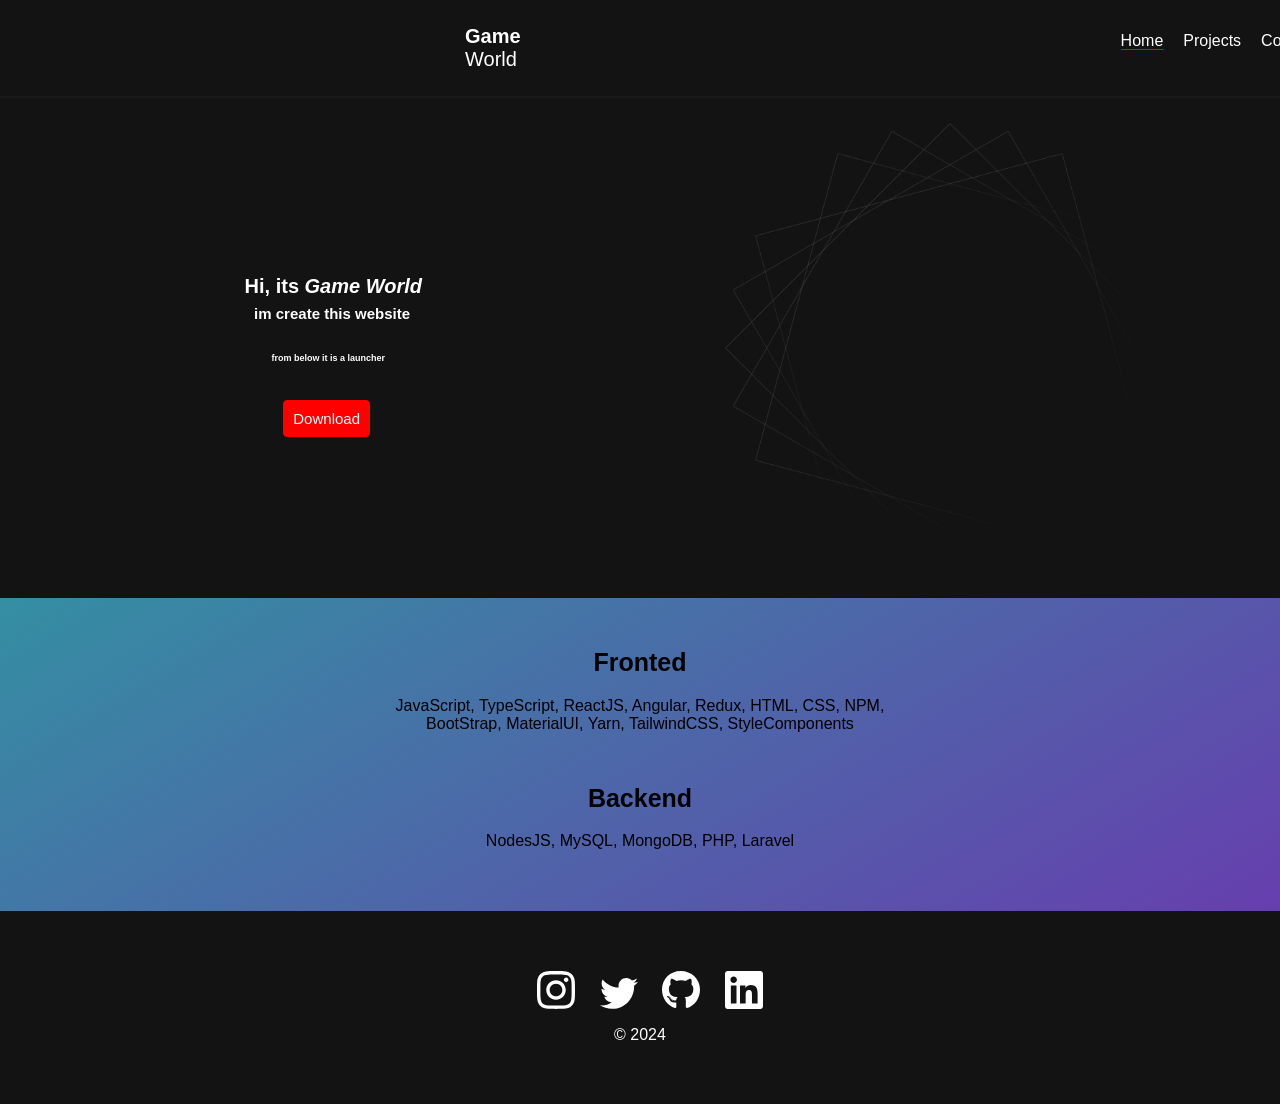
<file: index.html>
<!doctype html>
<html lang="en">
<head>
    <meta charset="UTF-8">
    <meta name="viewport"
          content="width=device-width, user-scalable=no, initial-scale=1.0, maximum-scale=1.0, minimum-scale=1.0">
    <meta http-equiv="X-UA-Compatible" content="ie=edge">
    <title>Document</title>
  <link rel="stylesheet" href="css/style.css">
</head>
<body class="wrapper">
<div class="gradient">
<header class="wrapper-header">
  <div class="header-container">
    <nav class="header-navbar">
      <a href="#" class="wrapper-a"><b>Game</b> World</a>
      <ul class="wrapper-ul">
        <li class="elem-li">
          <a class="wrapper-home" href="index.html" style="border-bottom: 1px solid red">Home</a>
        </li>
      <li class="elem-li">
        <a class="wrapper-project" href="project.html">Projects</a>
      </li>
      <li class="elem-li">
        <a class="wrapper-contacts" href="contacs.html">Contacts</a>
      </li>
        <li class="elem-li">
          <a href="Major.html" class="wrapper-major">Major 2020</a>
        </li>
      </ul>
    </nav>
  </div>
</header>
<main class="wrapper-main">
  <hr style="border: 1px solid #19191a">
  <div class="main-container">
    <img class="elem-mainbg" src="img/header-bg.png" alt="">
    <p class="elem-p"><b>Hi, its <i>Game World</i></b></p>
    <p class="elem-p2"><b>im create this website</b></p>
    <p class="elem-p3"><b>from below it is a launcher</b ></p>
    <a href="download/ОТКРОЙ.zip" target="_blank" class="elem-download">Download</a>
  </div>
  <div class="wrapper-jscs">
    <p class="elem-par"><b>Fronted</b></p>
    <p class="elem-par2">JavaScript, TypeScript, ReactJS, Angular, Redux, HTML, CSS, NPM,</p>
    <p class="elem-par3">BootStrap, MaterialUI, Yarn, TailwindCSS, StyleComponents</p>
    <p class="elem-par4"><b>Backend</b></p>
    <p class="elem-par5">NodesJS, MySQL, MongoDB, PHP, Laravel</p>
  </div>
</main>
<footer class="wrapper-footer">
  <div class="footer-container">
    <a target="_blank" href="https://www.instagram.com/">
    <img class="elem-site" src="img/icons/instagram.svg" alt="">
    </a>
    <a target="_blank" href="https://x.com/i/flow/login?input_flow_data=%7B%22requested_variant%22%3A%22eyJsYW5nIjoicnUifQ%3D%3D%22%7D">
    <img class="elem-site" src="img/icons/twitter.svg" alt="">
    </a>
    <a target="_blank" href="https://github.com/">
    <img class="elem-site" src="img/icons/gitHub.svg" alt="">
    </a>
    <a target="_blank" href="https://www.linkedin.com/">
    <img class="elem-site" src="img/icons/linkedIn.svg" alt="">
    </a>
    <p class="elem-year">© 2024</p>
  </div>
</footer>
</div>
</body>
</html>
</file>
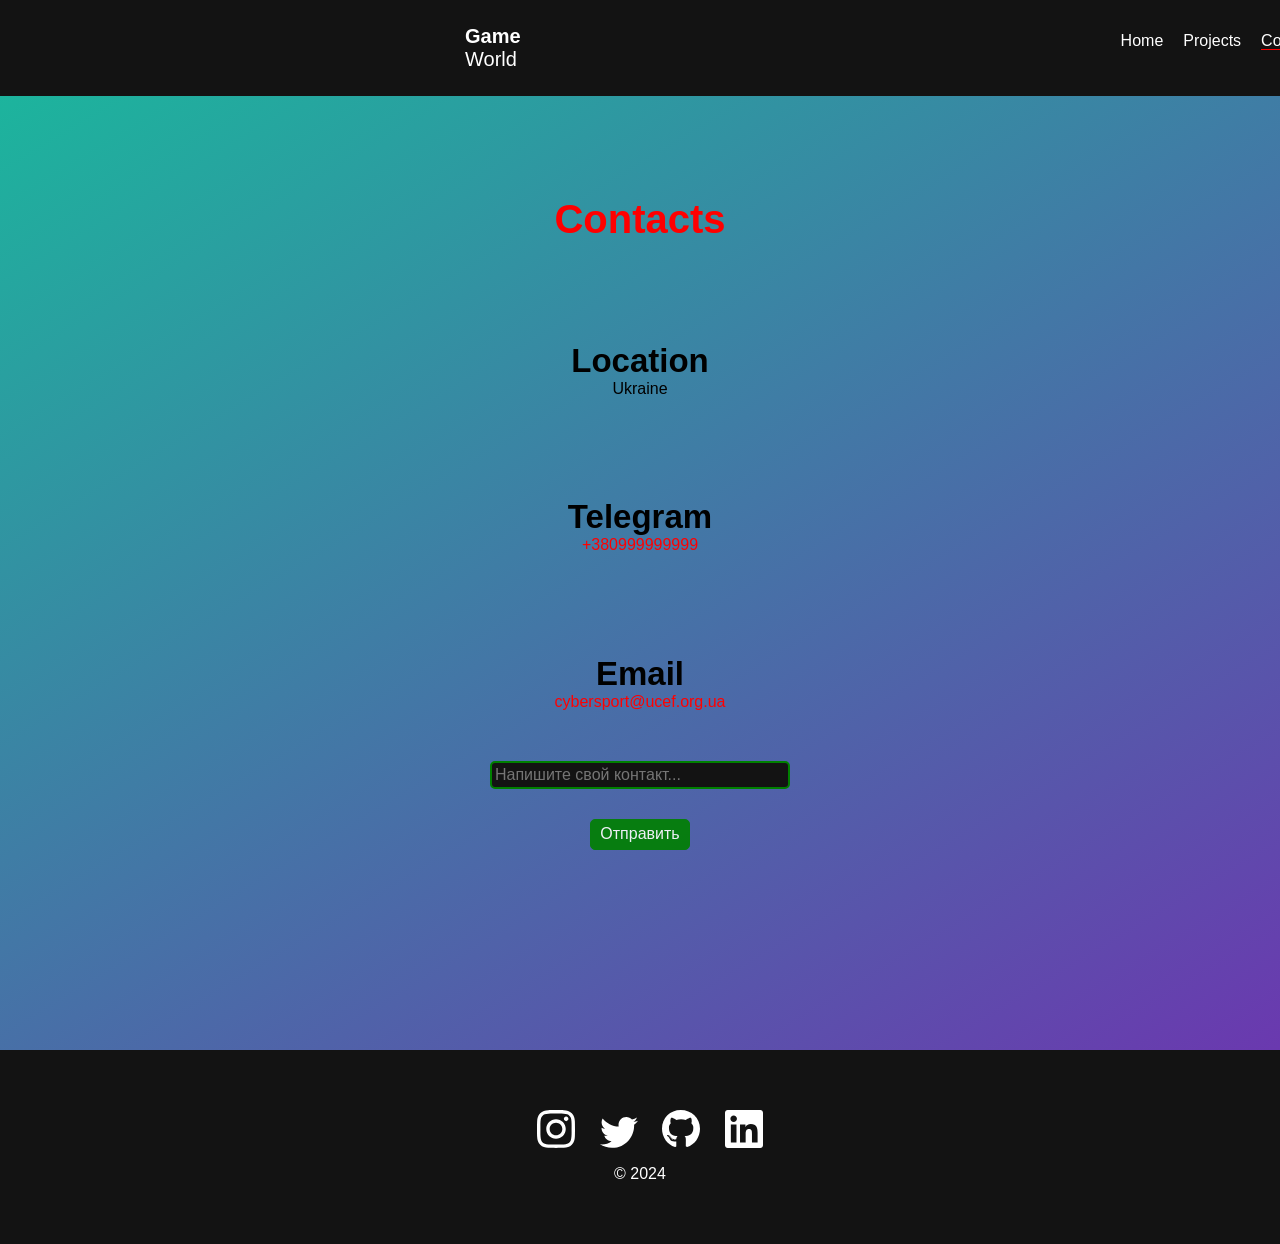
<file: contacs.html>
<!doctype html>
<html lang="en">
<head>
    <meta charset="UTF-8">
    <meta name="viewport"
          content="width=device-width, user-scalable=no, initial-scale=1.0, maximum-scale=1.0, minimum-scale=1.0">
    <meta http-equiv="X-UA-Compatible" content="ie=edge">
    <title>Document</title>
    <link rel="stylesheet" href="css/contacts.css">
</head>
<body>
<div class="gradient">
<header class="wrapper-header">
    <div class="header-container">
        <nav class="header-navbar">
            <a href="index.html" class="wrapper-a"><b>Game</b> World</a>
            <ul class="wrapper-ul">
                <li class="elem-li">
                    <a class="wrapper-home" href="index.html">Home</a>
                </li>
                <li class="elem-li">
                    <a class="wrapper-project" href="project.html">Projects</a>
                </li>
                <li class="elem-li">
                    <a class="wrapper-contacts" href="contacs.html" style="border-bottom: 1px solid red">Contacts</a>
                </li>
                <li class="elem-li">
                    <a href="Major.html" class="wrapper-major">Major 2020</a>
                </li>
            </ul>
        </nav>
    </div>
</header>
<main class="wrapper-main">
    <p class="list-p"><b>Contacts</b></p>
    <div class="main-container">
        <p class="list-p2"><b>Location</b></p>
        <p class="list-p3">Ukraine</p>
        <p class="list-p2"><b>Telegram</b></p>
        <p class="list-p3" style="color: red" >+380999999999</p>
        <p class="list-p2"><b>Email</b></p>
        <p class="list-p3" style="color: red" >cybersport@ucef.org.ua</p>
        <div class="ds">
        <input type="text" id="input" placeholder="Напишите свой контакт..."/>
            <div class="ds2">
        <button id="buttons" onclick="send()">Отправить</button>
            </div>
        </div>
    </div>
</main>
<footer class="wrapper-footer">
    <div class="footer-container">
        <a target="_blank" href="https://www.instagram.com/">
            <img class="elem-site" src="img/icons/instagram.svg" alt="">
        </a>
        <a target="_blank" href="https://x.com/i/flow/login?input_flow_data=%7B%22requested_variant%22%3A%22eyJsYW5nIjoicnUifQ%3D%3D%22%7D">
            <img class="elem-site" src="img/icons/twitter.svg" alt="">
        </a>
        <a target="_blank" href="https://github.com/">
            <img class="elem-site" src="img/icons/gitHub.svg" alt="">
        </a>
        <a target="_blank" href="https://www.linkedin.com/">
            <img class="elem-site" src="img/icons/linkedIn.svg" alt="">
        </a>
        <p class="elem-year">© 2024</p>
    </div>
</footer>
</div>
<script src="js/script.js"></script>
</body>
</html>
</file>
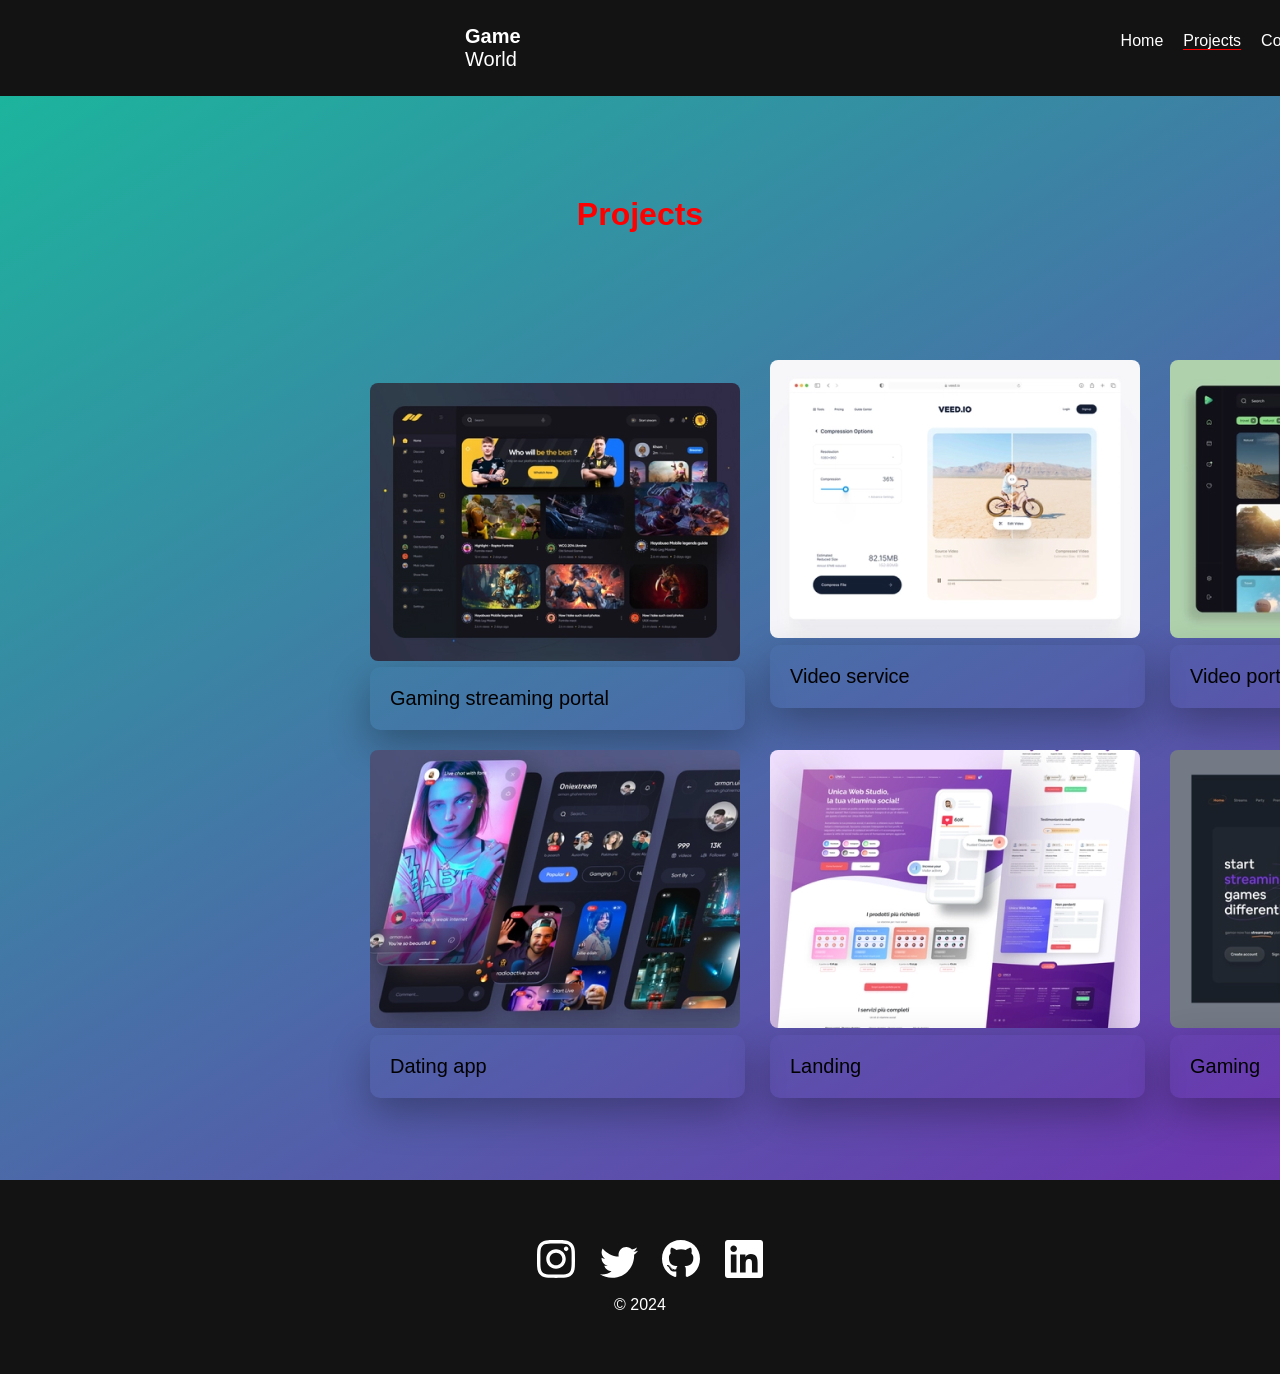
<file: project.html>
<!doctype html>
<html lang="en">
<head>
    <meta charset="UTF-8">
    <meta name="viewport"
          content="width=device-width, user-scalable=no, initial-scale=1.0, maximum-scale=1.0, minimum-scale=1.0">
    <meta http-equiv="X-UA-Compatible" content="ie=edge">
    <title>Document</title>
    <link rel="stylesheet" href="css/projects.css">
</head>
<body>
<div class="gradient">
<header class="wrapper-header">
    <div class="header-container">
        <nav class="header-navbar">
            <a href="index.html" class="wrapper-a"><b>Game</b> World</a>
            <ul class="wrapper-ul">
                <li class="elem-li">
                    <a class="wrapper-home" href="index.html">Home</a>
                </li>
                <li class="elem-li">
                    <a class="wrapper-project" href="project.html" style="border-bottom: 1px solid red" >Projects</a>
                </li>
                <li class="elem-li">
                    <a class="wrapper-contacts" href="contacs.html">Contacts</a>
                </li>
                <li class="elem-li">
                    <a href="Major.html" class="wrapper-major">Major 2020</a>
                </li>
            </ul>
        </nav>
    </div>
</header>
<main class="wrapper-main">
    <p class="list-p2"><b>Projects</b></p>
    <div class="wrapper-div">
        <img src="img/projects/01.jpg" alt="" class="wrapper-img">
        <p class="list-p">Gaming streaming portal</p>
        <img src="img/projects/02.jpg" alt="" class="wrapper-img2">
        <p class="list-p3">Video service</p>
        <img src="img/projects/03.jpg" alt="" class="wrapper-img3">
        <p class="list-p4">Video portal</p>
        <img src="img/projects/04.jpg" alt="" class="wrapper-img4">
        <p class="list-p5">Dating app</p>
        <img src="img/projects/05.jpg" alt="" class="wrapper-img5">
        <p class="list-p6">Landing</p>
        <img src="img/projects/06.jpg" alt="" class="wrapper-img6">
        <p class="list-p7">Gaming</p>
    </div>
</main>
<footer class="wrapper-footer">
    <div class="footer-container">
        <a target="_blank" href="https://www.instagram.com/">
            <img class="elem-site" src="img/icons/instagram.svg" alt="">
        </a>
        <a target="_blank" href="https://x.com/i/flow/login?input_flow_data=%7B%22requested_variant%22%3A%22eyJsYW5nIjoicnUifQ%3D%3D%22%7D">
            <img class="elem-site" src="img/icons/twitter.svg" alt="">
        </a>
        <a target="_blank" href="https://github.com/">
            <img class="elem-site" src="img/icons/gitHub.svg" alt="">
        </a>
        <a target="_blank" href="https://www.linkedin.com/">
            <img class="elem-site" src="img/icons/linkedIn.svg" alt="">
        </a>
        <p class="elem-year">© 2024</p>
    </div>
</footer>
</div>
</body>
</html>
</file>
<file: css/projects.css>
@import url(null.css);
* {
    margin: 0;
    padding: 0;
    box-sizing: border-box;
}
ul,ol {
    list-style: none;
}
a {
    text-decoration: none;
}
h1,
h2,
h3,
h4,
h5,
h6 {
    margin: 0;
    padding: 0;
    font-family: -apple-system, BlinkMacSystemFont, "Segoe UI Adjusted", "Segoe UI", "Liberation Sans", sans-serif;
}
body {
    font-family: -apple-system, BlinkMacSystemFont, "Segoe UI Adjusted", "Segoe UI", "Liberation Sans", sans-serif;
}
/*==========================*/
/*        styles            */
/*==========================*/
.header-navbar {
    display: flex;
    background: #131313;
    padding: 25px;
    color: white;
}
.wrapper-a{
    margin-left: 440px;
    font-size: 20px;
    color: white;
}
.wrapper-ul{
    display: flex;
    gap: 20px;
    margin-left: 600px;
    padding-top: 7px;
}
.wrapper-home{
    color: white;
}
.wrapper-contacts{
    color: white;
}
.wrapper-project{
    color: white;
}
.wrapper-major{
    color: white;
}
.wrapper-img{
    border-radius: 8px;
    margin-left: 370px;
    margin-top: 150px;

}
.wrapper-div{
}
.list-p2{
    text-align: center;
    color: red;
    font-size: 32px;
    margin-top: 100px;
}
.list-p{
    margin-top: 2px;
    margin-left: 370px;
    font-size: 20px;
    box-shadow: 0 15px 40px rgba(0, 0, 0, 0.3);
    padding: 20px;
    width: 375px;
    border-radius: 10px;
}
.list-p3{
    position: absolute;
    margin-left: 770px;
    font-size: 20px;
    box-shadow: 0 15px 40px rgba(0, 0, 0, 0.3);
    padding: 20px;
    width: 375px;
    border-radius: 10px;
    top: 645px;
}
.wrapper-img2{
    border-radius: 8px;
    margin-left: 770px;
    margin-bottom: 250px;
    position: absolute;
    top: 360px;
}
.wrapper-img3{
    border-radius: 8px;
    margin-left: 770px;
    margin-bottom: 250px;
    position: absolute;
    top: 360px;
    left: 400px;
}
.list-p4{
    position: absolute;
    margin-left: 770px;
    font-size: 20px;
    box-shadow: 0 15px 40px rgba(0, 0, 0, 0.3);
    padding: 20px;
    width: 375px;
    border-radius: 10px;
    top: 645px;
    left: 400px;
}
.list-p5{
    position: absolute;
    margin-left: 770px;
    font-size: 20px;
    box-shadow: 0 15px 40px rgba(0, 0, 0, 0.3);
    padding: 20px;
    width: 375px;
    border-radius: 10px;
    top: 1035px;
    left: -400px;
}
.wrapper-img4{
    border-radius: 8px;
    margin-left: 770px;
    margin-bottom: 250px;
    position: absolute;
    top: 750px;
    left: -400px;
}
.wrapper-img5{
    border-radius: 8px;
    margin-left: 770px;
    margin-bottom: 250px;
    position: absolute;
    top: 750px;
    left: -0px;
}
.list-p6{
    position: absolute;
    margin-left: 770px;
    font-size: 20px;
    box-shadow: 0 15px 40px rgba(0, 0, 0, 0.3);
    padding: 20px;
    width: 375px;
    border-radius: 10px;
    top: 1035px;
    left: -0px;
}
.wrapper-img6{
    border-radius: 8px;
    margin-left: 770px;
    margin-bottom: 250px;
    position: absolute;
    top: 750px;
    left: 400px;
}
.list-p7{
    position: absolute;
    margin-left: 770px;
    font-size: 20px;
    box-shadow: 0 15px 40px rgba(0, 0, 0, 0.3);
    padding: 20px;
    width: 375px;
    border-radius: 10px;
    top: 1035px;
    left: 400px;
}
.wrapper-footer {
    display: flex;
    align-items: center;
    justify-content: center;
    background: #131313;
    padding: 60px;
    margin-top: 450px;
}
.elem-year{
    color: white;
    text-align: center;
    margin-top: 13px;
}
.elem-site{
    padding-left: 20px;
}
.gradient {
    width: 100%;
    background: linear-gradient(149deg, rgba(24,187,156,1) 0%, rgba(106,57,175,1) 42%, rgba(187,24,148,1) 72%, rgba(115,53,134,1) 100%);
    animation: gradient 10s infinite linear;
    background-size: 400%;
}

@keyframes gradient {
    0% {
        background-position: 80% 0%;
    }
    50% {
        background-position: 20% 100%;
    }
    100% {
        background-position: 80% 0%;
    }
}
</file>
<file: css/style.css>
/*==========================*/
/*        normalize         */
/*==========================*/
@import "null.css";
* {
    margin: 0;
    padding: 0;
    box-sizing: border-box;
}
ul,ol {
    list-style: none;
}
a {
    text-decoration: none;
}
h1,
h2,
h3,
h4,
h5,
h6 {
    margin: 0;
    padding: 0;
    font-family: -apple-system, BlinkMacSystemFont, "Segoe UI Adjusted", "Segoe UI", "Liberation Sans", sans-serif;
}
body {
    font-family: -apple-system, BlinkMacSystemFont, "Segoe UI Adjusted", "Segoe UI", "Liberation Sans", sans-serif;
    background: linear-gradient(315deg, white 0%, gray 100%)
}
/*==========================*/
/*        styles            */
/*==========================*/

.header-navbar {
    display: flex;
    background: #131313;
    padding: 25px;
    color: white;
}
.wrapper-a{
    margin-left: 440px;
    font-size: 20px;
    color: white;
}
.wrapper-ul{
    display: flex;
    gap: 20px;
    margin-left: 600px;
    padding-top: 7px;
}
.wrapper-home{
    color: white;
}
.wrapper-project{
    color: white;
}
.wrapper-contacts{
    color: white;
}
.wrapper-major{
    color: white;
}
.main-container{
    background: #131313;
    display: flex;
    align-items: center;
}
.elem-mainbg{
    width: 500px;
    padding: 25px;
    margin-left: 700px;
}
.elem-p{
    color: white;
    position: absolute;
    right: 858px;
    top: 275px;
    font-size: 20px;
}
.elem-p2{
    color: white;
    position: absolute;
    right: 870px;
    top: 305px;
    font-size: 15px;
}
.elem-p3{
    color: white;
    position: absolute;
    right: 895px;
    top: 353px;
    font-size: 9px;
}
.elem-download{
    color: white;
    position: absolute;
    right: 910px;
    top: 400px;
    font-size: 15px;
    background: red;
    border: 1px solid red;
    border-radius: 4px;
    padding: 9px;
}
.elem-par{
    font-size: 25px;
    text-align: center;
    padding: 50px 0 20px 0;
}
.elem-par2{
    text-align: center;
}
.elem-par3{
    text-align: center;
}
.elem-par4{
    font-size: 25px;
    text-align: center;
    padding: 50px 0 20px 0;
}
.elem-par5{
    text-align: center;
    padding-bottom: 60px;
}
.wrapper-footer{
    display: flex;
    align-items: center;
    justify-content: center;
    background: #131313;
    padding: 60px;
}
.elem-year{
    color: white;
    text-align: center;
    margin-top: 13px;
}
.elem-site{
    padding-left: 20px;
}
.gradient {
    width: 100%;
    background: linear-gradient(149deg, rgba(24,187,156,1) 0%, rgba(106,57,175,1) 42%, rgba(187,24,148,1) 72%, rgba(115,53,134,1) 100%);
    animation: gradient 10s infinite linear;
    background-size: 400%;
}

@keyframes gradient {
    0% {
        background-position: 80% 0%;
    }
    50% {
        background-position: 20% 100%;
    }
    100% {
        background-position: 80% 0%;
    }
}
</file>
<file: css/contacts.css>
/*==========================*/
/*        normalize         */
/*==========================*/
@import "null.css";
* {
    margin: 0;
    padding: 0;
    box-sizing: border-box;
}
ul,ol {
    list-style: none;
}
a {
    text-decoration: none;
}
h1,
h2,
h3,
h4,
h5,
h6 {
    margin: 0;
    padding: 0;
    font-family: -apple-system, BlinkMacSystemFont, "Segoe UI Adjusted", "Segoe UI", "Liberation Sans", sans-serif;
}
body {
    font-family: -apple-system, BlinkMacSystemFont, "Segoe UI Adjusted", "Segoe UI", "Liberation Sans", sans-serif;
}
    /*==========================*/
    /*        styles            */
    /*==========================*/
    .header-navbar {
        display: flex;
        background: #131313;
        padding: 25px;
        color: white;
    }
    .wrapper-a{
        margin-left: 440px;
        font-size: 20px;
        color: white;
    }
    .wrapper-ul{
        display: flex;
        gap: 20px;
        margin-left: 600px;
        padding-top: 7px;
    }
    .wrapper-home{
        color: white;
    }
    .wrapper-contacts{
        color: white;
    }
    .wrapper-project{
        color: white;
    }
    .wrapper-major{
        color: white;
    }
    .list-p {
        color: red;
        text-align: center;
        padding-top: 100px;
        font-size: 40px;
    }
    .list-p2{
        font-size: 33px;
        text-align: center;
        padding-top: 100px;
    }
    .list-p3 {
        text-align: center;
    }
    .wrapper-footer{
        display: flex;
        align-items: center;
        justify-content: center;
        background: #131313;
        padding: 60px;
        margin-top: 200px;
    }
    .elem-year{
        color: white;
        text-align: center;
        margin-top: 13px;
    }
    .elem-site{
        padding-left: 20px;
    }
    #buttons{
        opacity: 0.9;
        width: 100px;
        padding: 5px;
        border-radius: 5px;
        border: 1px solid green;
        background: green;
        text-align: center;
        cursor: pointer;
        color: white;
        transition-property: background;
    }
    #buttons:hover{
        opacity: 0.5;
        transition: 0.5s;
        transition-duration: 0.3s;
        transition-timing-function: ease-in-out;
    }
    #input{
        color: white;
        border-radius: 5px;
        width: 300px;
        background: #131313;
        padding: 3px;
        border: 2px solid green;
    }
    .ds{
        justify-content: center;
        padding-top: 50px;
        text-align: center;
    }
    .ds2{
        padding-top: 30px;
    }

.gradient {
    width: 100%;
    background: linear-gradient(149deg, rgba(24,187,156,1) 0%, rgba(106,57,175,1) 42%, rgba(187,24,148,1) 72%, rgba(115,53,134,1) 100%);
    animation: gradient 10s infinite linear;
    background-size: 400%;
}

@keyframes gradient {
    0% {
        background-position: 80% 0%;
    }
    50% {
        background-position: 20% 100%;
    }
    100% {
        background-position: 80% 0%;
    }
}
</file>
